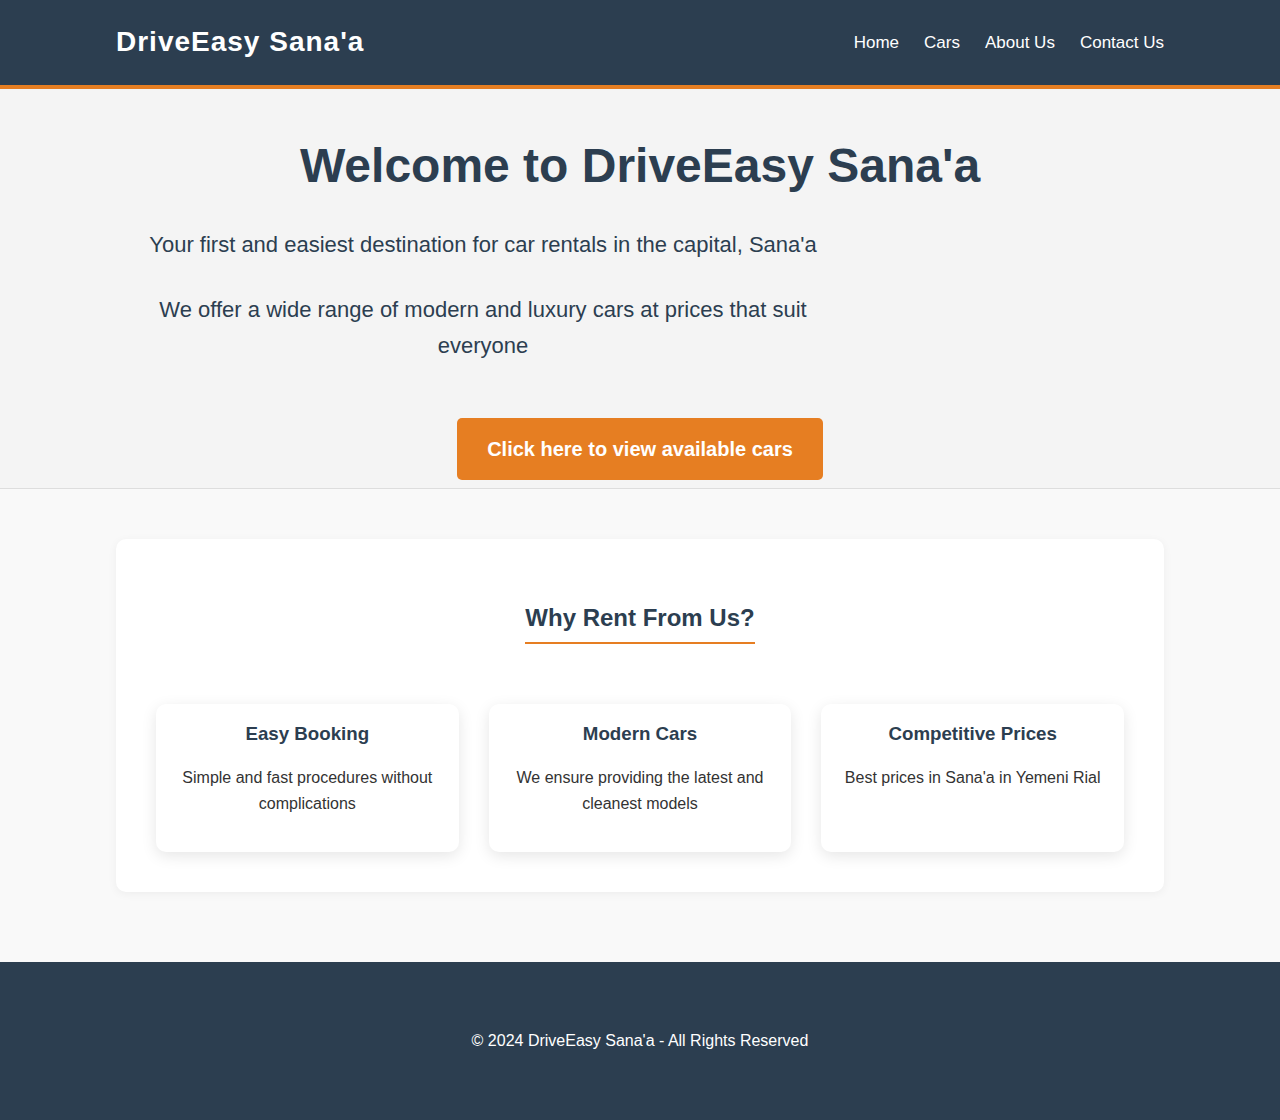
<file: index.html>
<!DOCTYPE html>
<html lang="en" dir="ltr">
<head>
    <meta charset="UTF-8">
    <meta name="viewport" content="width=device-width, initial-scale=1.0">
    <title>DriveEasy Sana'a - Car Rental</title>
    <link rel="stylesheet" href="style.css">
</head>
<body>
    <!-- Header -->
    <header>
        <div class="container">
            <a href="index.html" class="logo">DriveEasy Sana'a</a>
            <nav>
                <ul>
                    <li><a href="index.html">Home</a></li>
                    <li><a href="cars.html">Cars</a></li>
                    <li><a href="about.html">About Us</a></li>
                    <li><a href="contact.html">Contact Us</a></li>
                </ul>
            </nav>
        </div>
    </header>

    <!-- Hero Section -->
    <section class="hero">
        <div class="container">
            <h1>Welcome to DriveEasy Sana'a</h1>
            <p>Your first and easiest destination for car rentals in the capital, Sana'a</p>
            <p>We offer a wide range of modern and luxury cars at prices that suit everyone</p>
            <br>
            <a href="cars.html" class="btn" style="font-size: 20px; padding: 15px 30px;">Click here to view available cars</a>
        </div>
    </section>

    <!-- Features Section -->
    <section class="container">
        <div class="simple-content" style="text-align: center;">
            <h2>Why Rent From Us?</h2>
            <div class="cars-grid">
                <div class="car-card" style="border: none; background: none;">
                    <i class="fas fa-check-circle" style="font-size: 40px; color: #e8491d;"></i>
                    <h3>Easy Booking</h3>
                    <p>Simple and fast procedures without complications</p>
                </div>
                <div class="car-card" style="border: none; background: none;">
                    <i class="fas fa-car" style="font-size: 40px; color: #e8491d;"></i>
                    <h3>Modern Cars</h3>
                    <p>We ensure providing the latest and cleanest models</p>
                </div>
                <div class="car-card" style="border: none; background: none;">
                    <i class="fas fa-money-bill-wave" style="font-size: 40px; color: #e8491d;"></i>
                    <h3>Competitive Prices</h3>
                    <p>Best prices in Sana'a in Yemeni Rial</p>
                </div>
            </div>
        </div>
    </section>

    <!-- Footer -->
    <footer>
        <div class="container">
            <p>&copy; 2024 DriveEasy Sana'a - All Rights Reserved</p>
        </div>
    </footer>
</body>
</html>
</file>
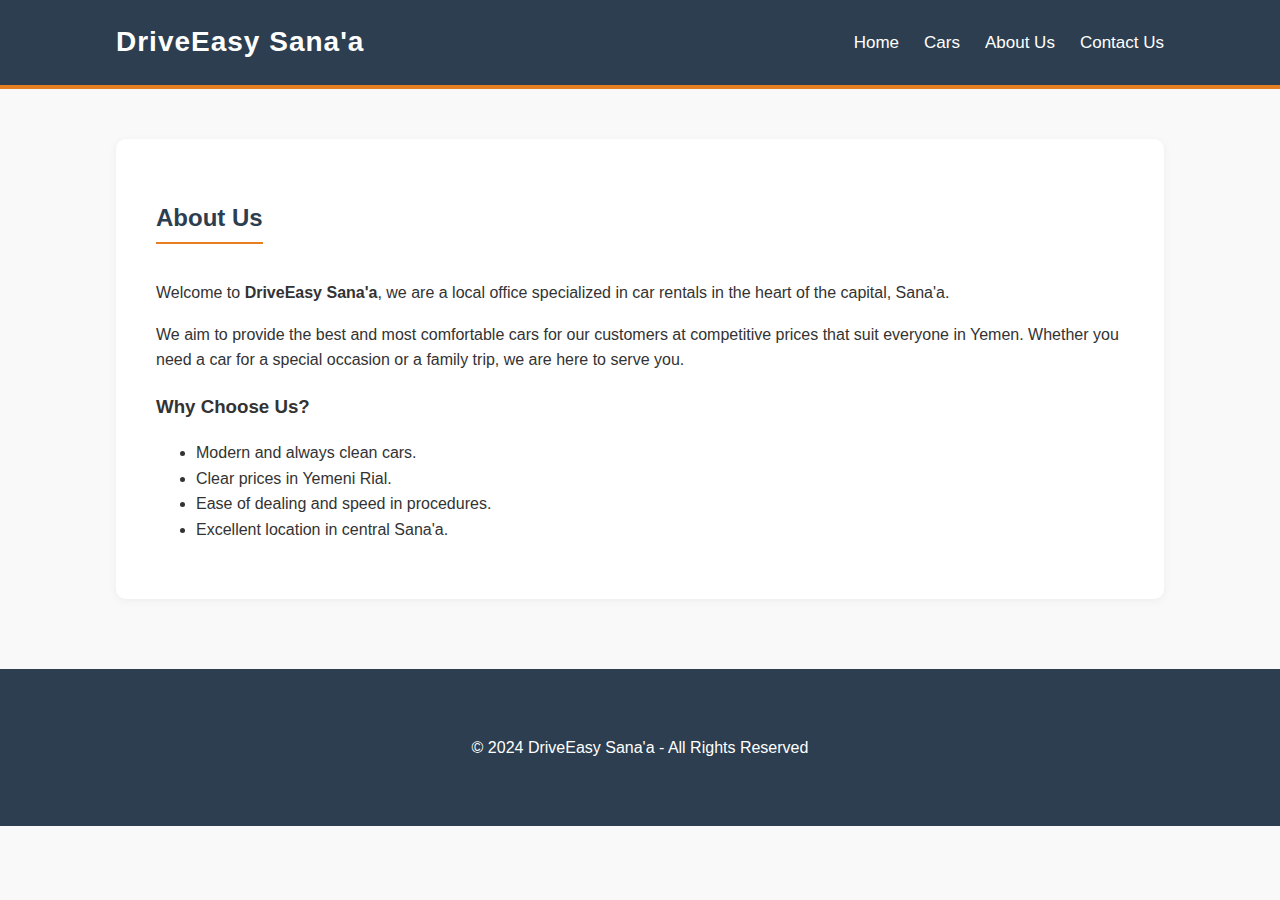
<file: about.html>
<!DOCTYPE html>
<html lang="en" dir="ltr">
<head>
    <meta charset="UTF-8">
    <meta name="viewport" content="width=device-width, initial-scale=1.0">
    <title>About Us - DriveEasy Sana'a</title>
    <link rel="stylesheet" href="style.css">
</head>
<body>
    <header>
        <div class="container">
            <a href="index.html" class="logo">DriveEasy Sana'a</a>
            <nav>
                <ul>
                    <li><a href="index.html">Home</a></li>
                    <li><a href="cars.html">Cars</a></li>
                    <li><a href="about.html">About Us</a></li>
                    <li><a href="contact.html">Contact Us</a></li>
                </ul>
            </nav>
        </div>
    </header>

    <section class="container spacing-top spacing-bottom">
        <div class="simple-content">
            <h2>About Us</h2>
            <p>Welcome to <strong>DriveEasy Sana'a</strong>, we are a local office specialized in car rentals in the heart of the capital, Sana'a.</p>
            <p>We aim to provide the best and most comfortable cars for our customers at competitive prices that suit everyone in Yemen. Whether you need a car for a special occasion or a family trip, we are here to serve you.</p>
            <h3>Why Choose Us?</h3>
            <ul>
                <li>Modern and always clean cars.</li>
                <li>Clear prices in Yemeni Rial.</li>
                <li>Ease of dealing and speed in procedures.</li>
                <li>Excellent location in central Sana'a.</li>
            </ul>
        </div>
    </section>

    <footer>
        <div class="container">
            <p>&copy; 2024 DriveEasy Sana'a - All Rights Reserved</p>
        </div>
    </footer>
</body>
</html>
</file>
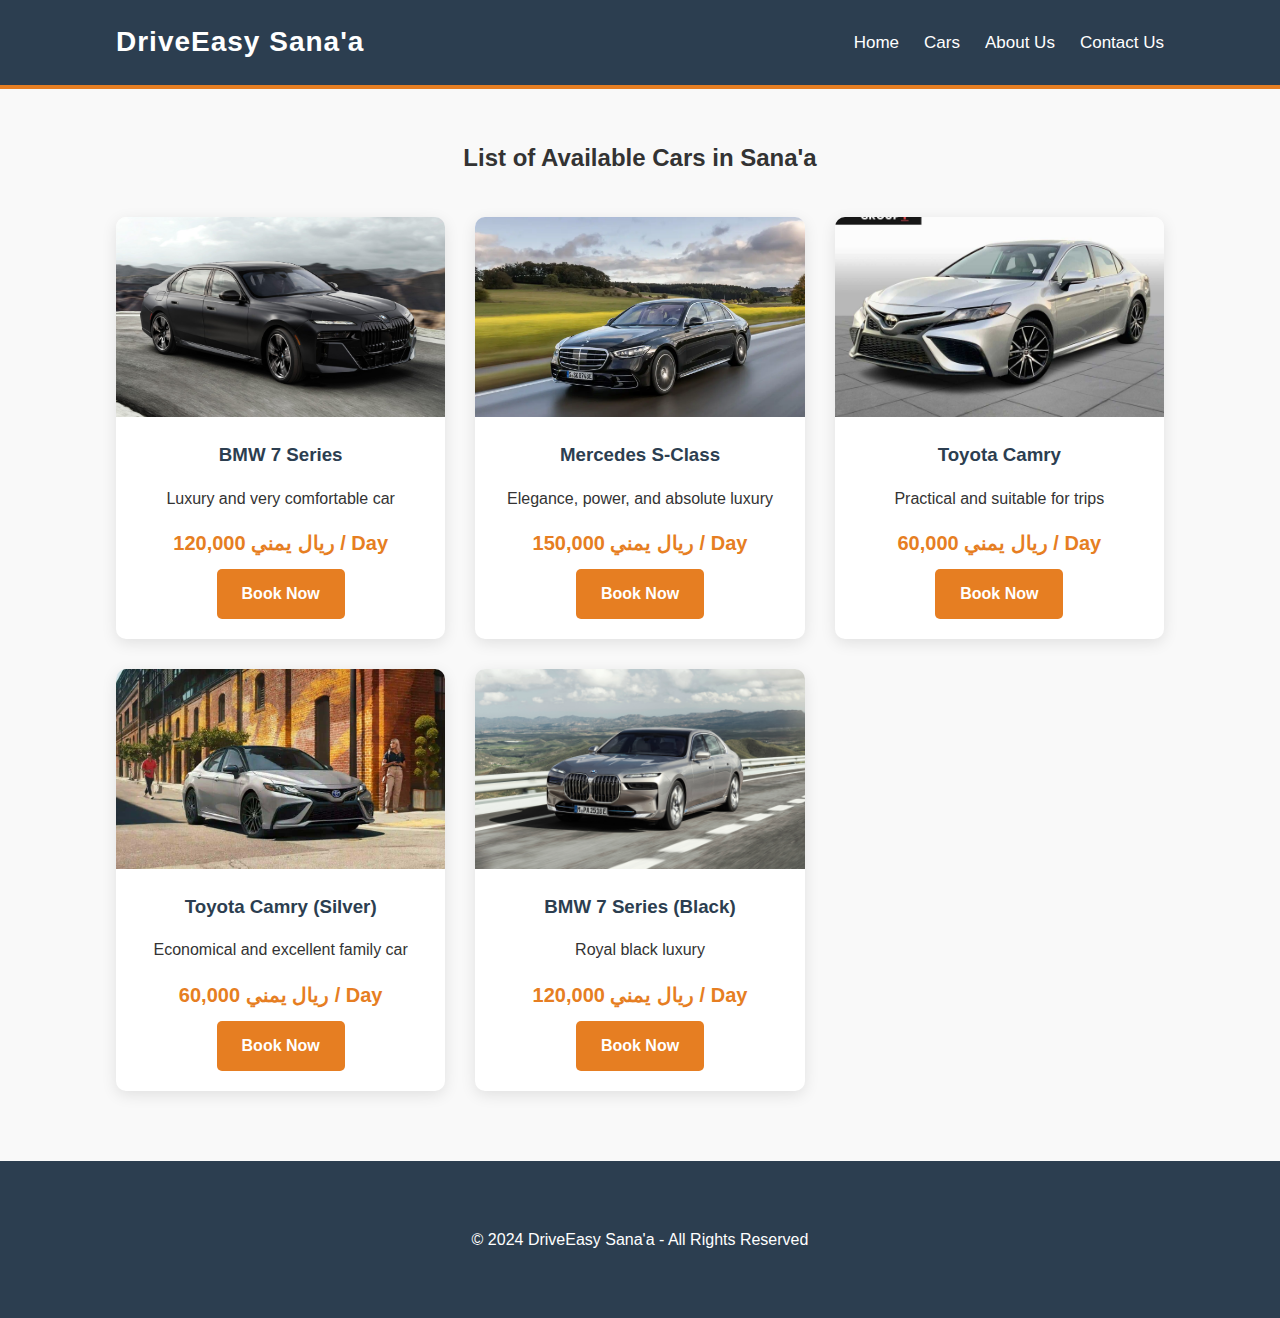
<file: cars.html>
<!DOCTYPE html>
<html lang="en" dir="ltr">
<head>
    <meta charset="UTF-8">
    <meta name="viewport" content="width=device-width, initial-scale=1.0">
    <title>Available Cars - DriveEasy Sana'a</title>
    <link rel="stylesheet" href="style.css">
</head>
<body>
    <header>
        <div class="container">
            <a href="index.html" class="logo">DriveEasy Sana'a</a>
            <nav>
                <ul>
                    <li><a href="index.html">Home</a></li>
                    <li><a href="cars.html">Cars</a></li>
                    <li><a href="about.html">About Us</a></li>
                    <li><a href="contact.html">Contact Us</a></li>
                </ul>
            </nav>
        </div>
    </header>

    <section class="container">
        <h2 style="text-align: center; margin-top: 30px;">List of Available Cars in Sana'a</h2>
        
        <div class="cars-grid">
            <div class="car-card">
                <img src="car1.jpg" alt="BMW 7 Series">
                <h3>BMW 7 Series</h3>
                <p>Luxury and very comfortable car</p>
                <p class="car-price">120,000 ريال يمني / Day</p>
                <a href="#" class="btn">Book Now</a>
            </div>
            <div class="car-card">
                <img src="car2.png" alt="Mercedes S-Class">
                <h3>Mercedes S-Class</h3>
                <p>Elegance, power, and absolute luxury</p>
                <p class="car-price">150,000 ريال يمني / Day</p>
                <a href="#" class="btn">Book Now</a>
            </div>
            <div class="car-card">
                <img src="car3.jpg" alt="Toyota Camry">
                <h3>Toyota Camry</h3>
                <p>Practical and suitable for trips</p>
                <p class="car-price">60,000 ريال يمني / Day</p>
                <a href="#" class="btn">Book Now</a>
            </div>
            <div class="car-card">
                <img src="car4.jpg" alt="Toyota Camry Silver">
                <h3>Toyota Camry (Silver)</h3>
                <p>Economical and excellent family car</p>
                <p class="car-price">60,000 ريال يمني / Day</p>
                <a href="#" class="btn">Book Now</a>
            </div>
            <div class="car-card">
                <img src="car5.jpg" alt="BMW 7 Series Black">
                <h3>BMW 7 Series (Black)</h3>
                <p>Royal black luxury</p>
                <p class="car-price">120,000 ريال يمني / Day</p>
                <a href="#" class="btn">Book Now</a>
            </div>
        </div>
    </section>

    <footer>
        <div class="container">
            <p>&copy; 2024 DriveEasy Sana'a - All Rights Reserved</p>
        </div>
    </footer>
</body>
</html>
</file>
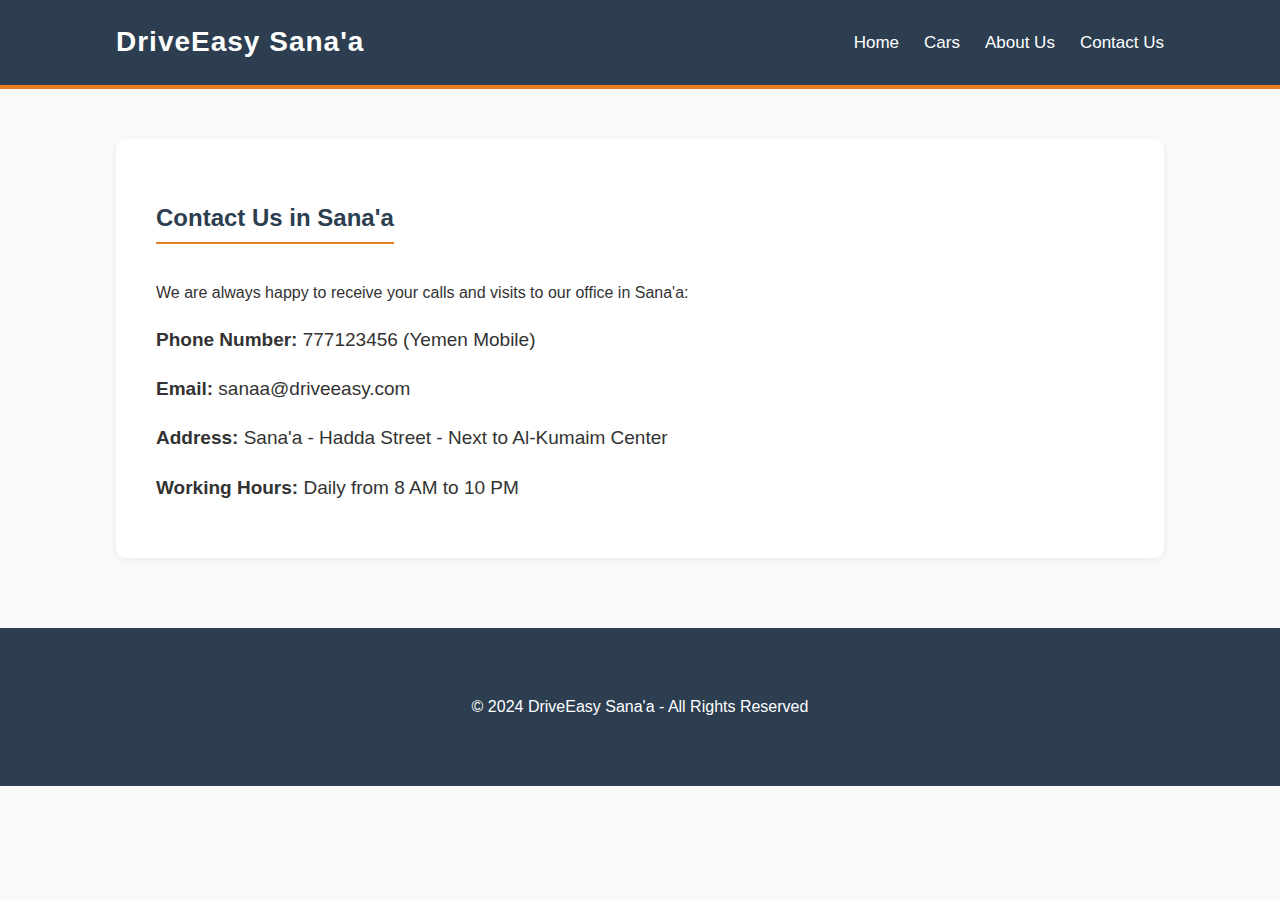
<file: contact.html>
<!DOCTYPE html>
<html lang="en" dir="ltr">
<head>
    <meta charset="UTF-8">
    <meta name="viewport" content="width=device-width, initial-scale=1.0">
    <title>Contact Us - DriveEasy Sana'a</title>
    <link rel="stylesheet" href="style.css">
</head>
<body>
    <header>
        <div class="container">
            <a href="index.html" class="logo">DriveEasy Sana'a</a>
            <nav>
                <ul>
                    <li><a href="index.html">Home</a></li>
                    <li><a href="cars.html">Cars</a></li>
                    <li><a href="about.html">About Us</a></li>
                    <li><a href="contact.html">Contact Us</a></li>
                </ul>
            </nav>
        </div>
    </header>

    <section class="container spacing-top spacing-bottom">
        <div class="simple-content">
            <h2>Contact Us in Sana'a</h2>
            <p>We are always happy to receive your calls and visits to our office in Sana'a:</p>
            
            <div class="contact-info">
                <p><strong>Phone Number:</strong> 777123456 (Yemen Mobile)</p>
                <p><strong>Email:</strong> sanaa@driveeasy.com</p>
                <p><strong>Address:</strong> Sana'a - Hadda Street - Next to Al-Kumaim Center</p>
                <p><strong>Working Hours:</strong> Daily from 8 AM to 10 PM</p>
            </div>
        </div>
    </section>

    <footer>
        <div class="container">
            <p>&copy; 2024 DriveEasy Sana'a - All Rights Reserved</p>
        </div>
    </footer>
</body>
</html>
</file>
<file: style.css>
/* تنسيقات احترافية وبسيطة للمبتدئين - تعتمد على HTML و CSS فقط */

/* إعدادات عامة */
* {
    box-sizing: border-box;
}

body {
    font-family: 'Segoe UI', Tahoma, Geneva, Verdana, sans-serif;
    line-height: 1.6;
    margin: 0;
    padding: 0;
    direction: ltr;
    background-color: #f9f9f9;
    color: #333;
}

.container {
    width: 85%;
    max-width: 1200px;
    margin: auto;
    padding: 20px;
}

/* الهيدر (رأس الصفحة) */
header {
    background: #2c3e50;
    color: #ffffff;
    padding: 20px 0;
    border-bottom: #e67e22 4px solid;
    position: sticky;
    top: 0;
    z-index: 1000;
}

header .container {
    display: flex;
    justify-content: space-between;
    align-items: center;
    padding: 0 20px;
}

header .logo {
    font-size: 28px;
    text-decoration: none;
    color: #ffffff;
    font-weight: bold;
    letter-spacing: 1px;
}

header nav ul {
    margin: 0;
    padding: 0;
    list-style: none;
    display: flex;
}

header nav ul li {
    margin-left: 25px;
}

header nav ul li a {
    color: #ffffff;
    text-decoration: none;
    font-size: 17px;
    transition: color 0.3s ease;
}

header nav ul li a:hover {
    color: #e67e22;
}

/* القسم الترحيبي (Hero) */
.hero {
    background: #f4f4f4;
    height: 400px;
    color: #2c3e50;
    display: flex;
    flex-direction: column;
    justify-content: center;
    align-items: center;
    text-align: center;
    padding: 0 20px;
    border-bottom: 1px solid #ddd;
}

.hero h1 {
    font-size: 48px;
    margin-bottom: 15px;
}

.hero p {
    font-size: 22px;
    max-width: 700px;
    margin-bottom: 30px;
}

/* شبكة السيارات والمميزات */
.cars-grid {
    display: grid;
    grid-template-columns: repeat(auto-fit, minmax(300px, 1fr));
    gap: 30px;
    margin-top: 40px;
}

.car-card {
    background: #fff;
    border-radius: 10px;
    overflow: hidden;
    box-shadow: 0 4px 15px rgba(0,0,0,0.1);
    transition: transform 0.3s ease, box-shadow 0.3s ease;
    text-align: center;
    padding-bottom: 20px;
}

.car-card:hover {
    transform: translateY(-10px);
    box-shadow: 0 8px 25px rgba(0,0,0,0.2);
}

.car-card img {
    width: 100%;
    height: 200px;
    object-fit: cover;
}

.car-card h3 {
    margin: 15px 0;
    color: #2c3e50;
}

.car-price {
    color: #e67e22;
    font-weight: bold;
    font-size: 20px;
    margin: 10px 0;
}

/* الأزرار */
.btn {
    display: inline-block;
    background: #e67e22;
    color: #ffffff;
    padding: 12px 25px;
    text-decoration: none;
    border-radius: 5px;
    font-weight: bold;
    transition: background 0.3s ease;
    border: none;
    cursor: pointer;
}

.btn:hover {
    background: #d35400;
}

/* محتوى الصفحات البسيطة */
.simple-content {
    background: #fff;
    padding: 40px;
    border-radius: 10px;
    box-shadow: 0 2px 10px rgba(0,0,0,0.05);
    margin-top: 30px;
}

.simple-content h2 {
    color: #2c3e50;
    border-bottom: 2px solid #e67e22;
    display: inline-block;
    padding-bottom: 5px;
    margin-bottom: 20px;
}

.contact-info p {
    font-size: 19px;
    margin-bottom: 15px;
}

/* الفوتر (أسفل الصفحة) */
footer {
    background: #2c3e50;
    color: #fff;
    text-align: center;
    padding: 30px 0;
    margin-top: 50px;
}

/* للهواتف */
@media(max-width: 768px) {
    header .container {
        flex-direction: column;
    }
    header nav ul {
        margin-top: 20px;
    }
    header nav ul li {
        margin: 0 10px;
    }
    .hero h1 {
        font-size: 32px;
    }
    .hero p {
        font-size: 18px;
    }
}
</file>
